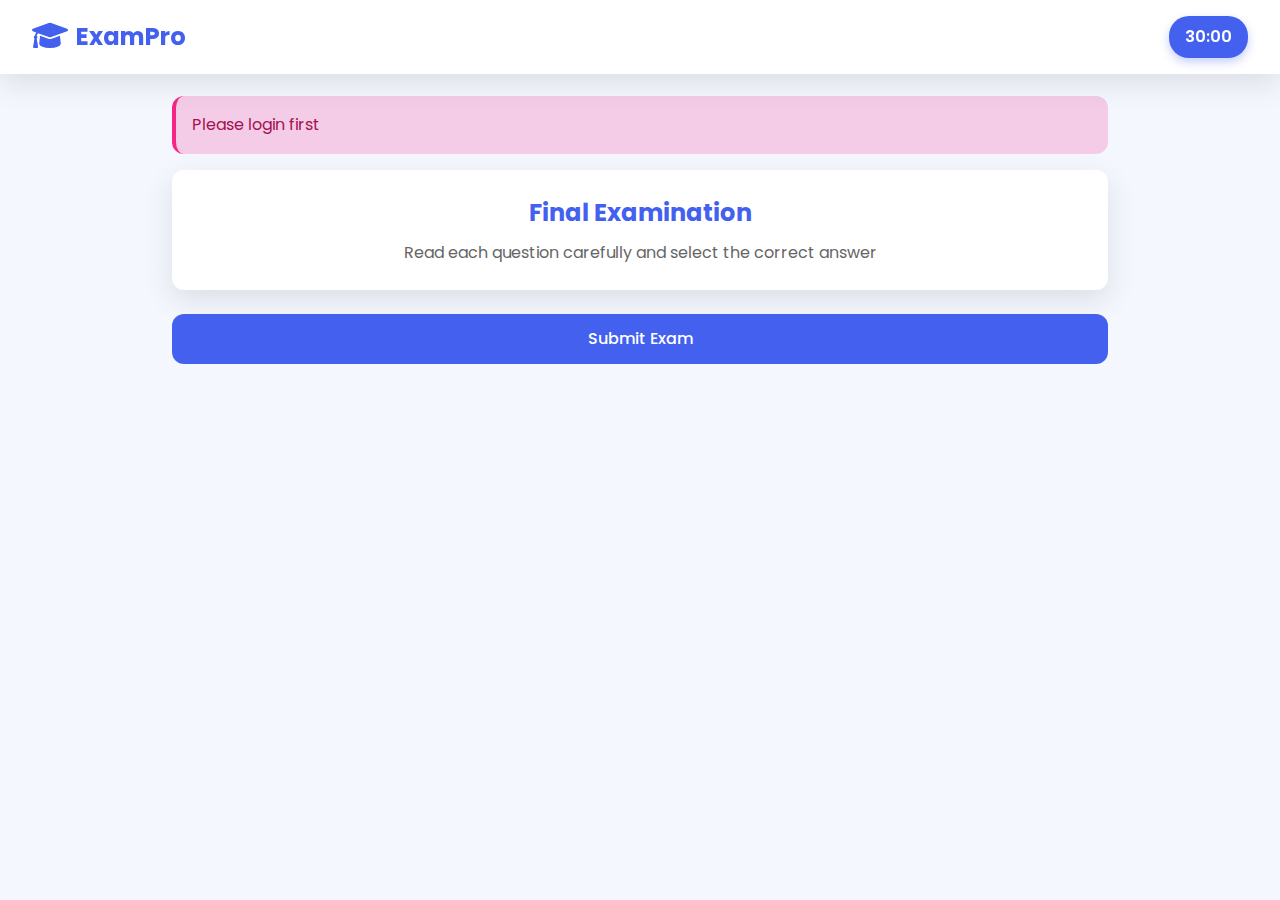
<file: exam.html>
<!DOCTYPE html>
<html lang="en">
<head>
  <meta charset="UTF-8">
  <meta name="viewport" content="width=device-width, initial-scale=1.0">
  <title>Exam System - Test</title>
  <link href="https://fonts.googleapis.com/css2?family=Poppins:wght@300;400;500;600;700&display=swap" rel="stylesheet">
  <link rel="stylesheet" href="https://cdnjs.cloudflare.com/ajax/libs/font-awesome/6.0.0-beta3/css/all.min.css">
  <style>
    :root {
      --primary: #4361ee;
      --primary-dark: #3a56d4;
      --secondary: #3f37c9;
      --light: #f8f9fa;
      --dark: #212529;
      --success: #4cc9f0;
      --danger: #f72585;
      --warning: #f8961e;
      --info: #4895ef;
      --border-radius: 12px;
      --box-shadow: 0 10px 30px rgba(0, 0, 0, 0.1);
      --transition: all 0.3s ease;
    }
    
    * {
      margin: 0;
      padding: 0;
      box-sizing: border-box;
    }
    
    body {
      font-family: 'Poppins', sans-serif;
      background: #f5f7ff;
      color: var(--dark);
      line-height: 1.6;
    }
    
    header {
      background: white;
      padding: 1rem 2rem;
      display: flex;
      justify-content: space-between;
      align-items: center;
      box-shadow: var(--box-shadow);
      position: fixed;
      top: 0;
      left: 0;
      right: 0;
      z-index: 1000;
    }
    
    .logo {
      font-size: 1.5rem;
      font-weight: 700;
      color: var(--primary);
      display: flex;
      align-items: center;
    }
    
    .logo i {
      margin-right: 0.5rem;
      font-size: 1.8rem;
    }
    
    .timer {
      background: var(--primary);
      color: white;
      padding: 0.5rem 1rem;
      border-radius: 20px;
      font-weight: 600;
      box-shadow: 0 4px 10px rgba(67, 97, 238, 0.3);
    }
    
    .container {
      padding: 2rem;
      max-width: 1000px;
      margin: 0 auto;
      padding-top: 6rem;
    }
    
    .exam-header {
      background: white;
      padding: 1.5rem;
      border-radius: var(--border-radius);
      margin-bottom: 1.5rem;
      box-shadow: var(--box-shadow);
      text-align: center;
    }
    
    .exam-header h2 {
      color: var(--primary);
      margin-bottom: 0.5rem;
    }
    
    .exam-header p {
      color: #666;
    }
    
    .question-card {
      background: white;
      padding: 1.5rem;
      border-radius: var(--border-radius);
      margin-bottom: 1.5rem;
      box-shadow: var(--box-shadow);
      transition: var(--transition);
    }
    
    .question-card h3 {
      margin-bottom: 1rem;
      color: var(--dark);
    }
    
    .options {
      margin-left: 1rem;
    }
    
    .option {
      margin-bottom: 0.8rem;
      display: flex;
      align-items: center;
    }
    
    .option input {
      margin-right: 0.8rem;
      cursor: pointer;
    }
    
    .option label {
      cursor: pointer;
    }
    
    .btn {
      display: inline-block;
      background: var(--primary);
      color: white;
      border: none;
      padding: 0.8rem 1.5rem;
      border-radius: var(--border-radius);
      font-family: 'Poppins', sans-serif;
      font-size: 1rem;
      font-weight: 500;
      cursor: pointer;
      transition: var(--transition);
      text-align: center;
    }
    
    .btn:hover {
      background: var(--primary-dark);
      transform: translateY(-2px);
      box-shadow: 0 5px 15px rgba(67, 97, 238, 0.3);
    }
    
    .btn-block {
      display: block;
      width: 100%;
    }
    
    .btn-outline {
      background: transparent;
      color: var(--primary);
      border: 1px solid var(--primary);
    }
    
    .btn-outline:hover {
      background: var(--primary);
      color: white;
    }
    
    .text-center {
      text-align: center;
    }
    
    /* Progress Modal */
    #progressModal {
      display: none;
      position: fixed;
      top: 0;
      left: 0;
      width: 100%;
      height: 100%;
      background: rgba(0, 0, 0, 0.5);
      z-index: 2000;
      justify-content: center;
      align-items: center;
      backdrop-filter: blur(5px);
    }
    
    .progressBox {
      background: white;
      padding: 2rem;
      border-radius: var(--border-radius);
      text-align: center;
      width: 100%;
      max-width: 400px;
      box-shadow: 0 20px 40px rgba(0, 0, 0, 0.2);
    }
    
    .progressBox h3 {
      margin-bottom: 1.5rem;
      color: var(--primary);
    }
    
    /* Alert */
    .alert {
      padding: 1rem;
      border-radius: var(--border-radius);
      margin-bottom: 1rem;
      display: none;
    }
    
    .alert-success {
      background: rgba(76, 201, 240, 0.2);
      border-left: 4px solid var(--success);
      color: #0a6d8c;
    }
    
    .alert-danger {
      background: rgba(247, 37, 133, 0.2);
      border-left: 4px solid var(--danger);
      color: #a3124e;
    }
    
    @media (max-width: 768px) {
      header {
        padding: 1rem;
      }
      
      .container {
        padding: 1rem;
        padding-top: 5rem;
      }
      
      .question-card {
        padding: 1rem;
      }
    }
  </style>
</head>
<body>

<header>
  <div class="logo">
    <i class="fas fa-graduation-cap"></i>
    <span>ExamPro</span>
  </div>
  <div class="timer" id="timer">30:00</div>
</header>

<div class="container">
  <div id="alertBox" class="alert" style="display: none;"></div>
  
  <div class="exam-header">
    <h2>Final Examination</h2>
    <p>Read each question carefully and select the correct answer</p>
  </div>
  
  <div id="questionsContainer"></div>
  
  <div class="text-center">
    <button class="btn btn-block" id="submitBtn" onclick="submitExam()">Submit Exam</button>
  </div>
</div>

<!-- Progress Modal -->
<div id="progressModal">
  <div class="progressBox">
    <h3>Submitting Exam...</h3>
    <p>Please wait while we process your answers</p>
  </div>
</div>

<script>
const API_URL = "https://script.google.com/macros/s/AKfycbxhffcqyuTz2F2wlxKayixv2w1pFij8kmJJdJuqL6uhvTUGTjREabvYSQYv9JVGV6FZ5g/exec";
const EXAM_DURATION = 30 * 60; // 30 minutes in seconds
let timeLeft = EXAM_DURATION;
let timerInterval;
let questions = [];
let userAnswers = {};

// Sample questions - in a real app, these would come from your database
const sampleQuestions = [
  {
    id: 1,
    question: "What is the capital of France?",
    options: ["London", "Berlin", "Paris", "Madrid"],
    answer: "Paris"
  },
  {
    id: 2,
    question: "Which planet is known as the Red Planet?",
    options: ["Venus", "Mars", "Jupiter", "Saturn"],
    answer: "Mars"
  },
  {
    id: 3,
    question: "What is 2 + 2?",
    options: ["3", "4", "5", "6"],
    answer: "4"
  },
  {
    id: 4,
    question: "Who painted the Mona Lisa?",
    options: ["Vincent van Gogh", "Pablo Picasso", "Leonardo da Vinci", "Michelangelo"],
    answer: "Leonardo da Vinci"
  },
  {
    id: 5,
    question: "What is the largest ocean on Earth?",
    options: ["Atlantic Ocean", "Indian Ocean", "Arctic Ocean", "Pacific Ocean"],
    answer: "Pacific Ocean"
  }
];

// Initialize the exam
document.addEventListener('DOMContentLoaded', function() {
  const user = JSON.parse(localStorage.getItem("user"));
  if(!user) {
    showAlert('Please login first', 'danger');
    setTimeout(() => {
      window.location.href = 'index.html';
    }, 2000);
    return;
  }
  
  // Start timer
  startTimer();
  
  // Load questions
  loadQuestions();
});

function loadQuestions() {
  // In a real app, you would fetch these from your API
  questions = sampleQuestions;
  renderQuestions();
}

function renderQuestions() {
  const container = document.getElementById('questionsContainer');
  container.innerHTML = '';
  
  questions.forEach((q, index) => {
    const questionHTML = `
      <div class="question-card">
        <h3>Question ${index + 1}: ${q.question}</h3>
        <div class="options">
          ${q.options.map((opt, i) => `
            <div class="option">
              <input type="radio" id="q${q.id}_opt${i}" name="q${q.id}" value="${opt}" 
                     onchange="saveAnswer(${q.id}, '${opt}')">
              <label for="q${q.id}_opt${i}">${opt}</label>
            </div>
          `).join('')}
        </div>
      </div>
    `;
    container.innerHTML += questionHTML;
    
    // Restore selected answers if any
    if(userAnswers[q.id]) {
      const radio = document.querySelector(`input[name="q${q.id}"][value="${userAnswers[q.id]}"]`);
      if(radio) radio.checked = true;
    }
  });
}

function saveAnswer(questionId, answer) {
  userAnswers[questionId] = answer;
}

function startTimer() {
  updateTimerDisplay();
  timerInterval = setInterval(() => {
    timeLeft--;
    updateTimerDisplay();
    
    if(timeLeft <= 0) {
      clearInterval(timerInterval);
      submitExam();
    }
  }, 1000);
}

function updateTimerDisplay() {
  const minutes = Math.floor(timeLeft / 60);
  const seconds = timeLeft % 60;
  document.getElementById('timer').textContent = 
    `${minutes.toString().padStart(2, '0')}:${seconds.toString().padStart(2, '0')}`;
  
  // Change color when time is running low
  if(timeLeft <= 5 * 60) { // 5 minutes left
    document.getElementById('timer').style.backgroundColor = 'var(--warning)';
  }
  if(timeLeft <= 60) { // 1 minute left
    document.getElementById('timer').style.backgroundColor = 'var(--danger)';
  }
}

function submitExam() {
  clearInterval(timerInterval);
  
  // Validate all questions are answered
  const unanswered = questions.filter(q => !userAnswers[q.id]);
  if(unanswered.length > 0) {
    if(!confirm(`You have ${unanswered.length} unanswered questions. Submit anyway?`)) {
      startTimer(); // Resume timer if user cancels
      return;
    }
  }
  
  showProgress();
  
  const user = JSON.parse(localStorage.getItem("user"));
  if(!user) {
    hideProgress();
    showAlert('User not found. Please login again.', 'danger');
    setTimeout(() => {
      window.location.href = 'index.html';
    }, 2000);
    return;
  }
  
  // Calculate score
  let score = 0;
  const detailedResults = questions.map(q => {
    const isCorrect = userAnswers[q.id] === q.answer;
    if(isCorrect) score++;
    
    return {
      questionId: q.id,
      question: q.question,
      yourAnswer: userAnswers[q.id] || 'Not answered',
      correctAnswer: q.answer,
      isCorrect: isCorrect
    };
  });
  
  // Prepare exam data
  const examData = {
    action: "submitExam",
    quizId: 'FINAL_EXAM_2023',
    rollNumber: user.rollNumber,
    name: user.name,
    username: user.username,
    marks: score,
    totalMarks: questions.length,
    percentage: (score / questions.length) * 100,
    detailedResults: detailedResults
  };
  
  // Submit to API
  fetch(API_URL, {
    method: "POST",
    body: JSON.stringify(examData)
  })
  .then(response => response.json())
  .then(data => {
    hideProgress();
    if(data.success) {
      showAlert('Exam submitted successfully!', 'success');
      setTimeout(() => {
        window.location.href = 'index.html';
      }, 2000);
    } else {
      showAlert('Submission failed. Please try again.', 'danger');
    }
  })
  .catch(error => {
    hideProgress();
    showAlert('An error occurred. Please try again.', 'danger');
    console.error('Error:', error);
  });
}

function showAlert(message, type = 'success') {
  const alertBox = document.getElementById('alertBox');
  alertBox.textContent = message;
  alertBox.className = `alert alert-${type}`;
  alertBox.style.display = 'block';
  
  setTimeout(() => {
    alertBox.style.display = 'none';
  }, 5000);
}

function showProgress() {
  document.getElementById('progressModal').style.display = 'flex';
}

function hideProgress() {
  document.getElementById('progressModal').style.display = 'none';
}
</script>
</body>
</html>
</file>
